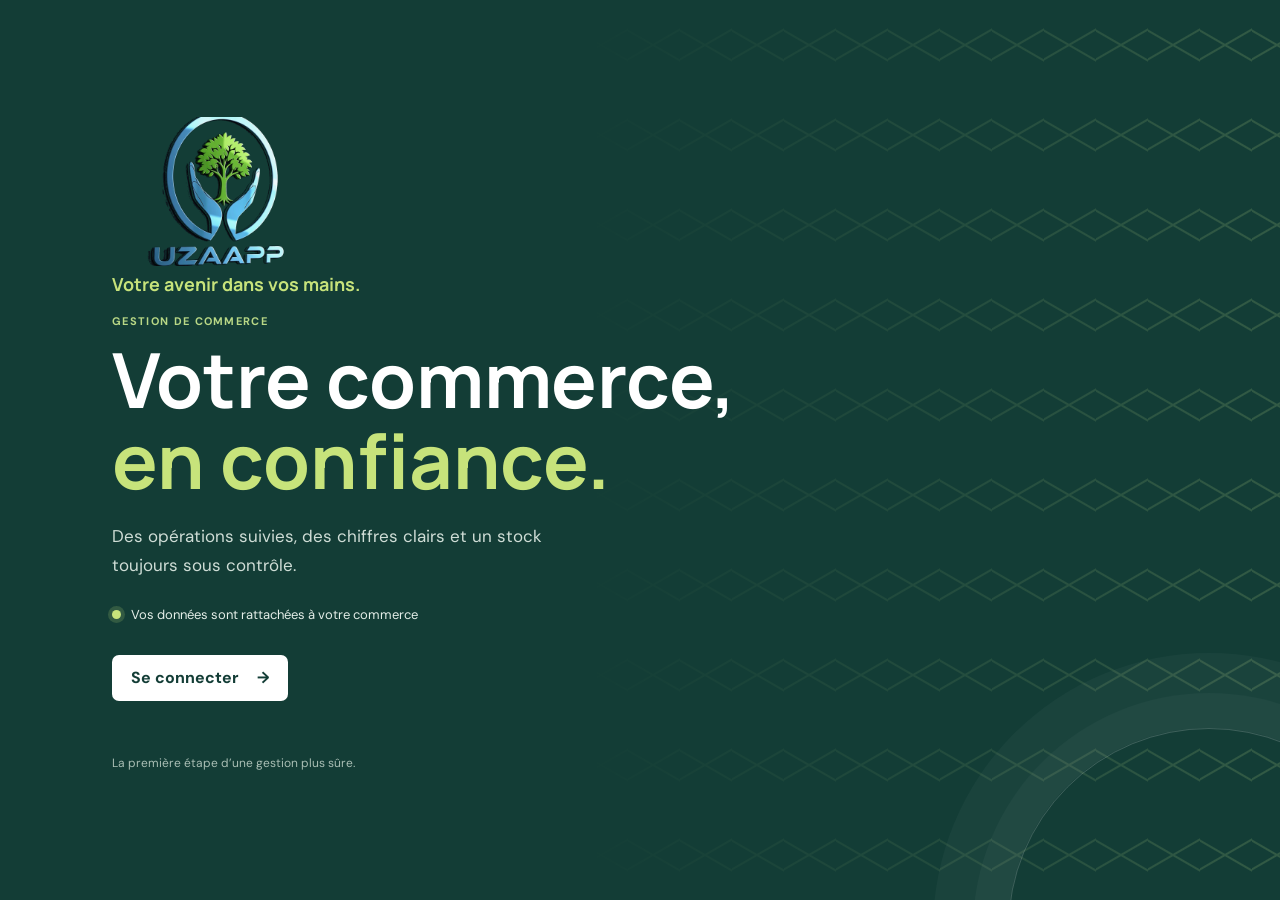
<file: index.html>
<!doctype html>
<html lang="fr">
<head>
  <meta charset="utf-8">
  <meta name="viewport" content="width=device-width, initial-scale=1">
  <meta name="theme-color" content="#133d36">
  <meta name="apple-mobile-web-app-capable" content="yes">
  <meta name="apple-mobile-web-app-title" content="UzaApp">
  <link rel="manifest" href="manifest.webmanifest">
  <link rel="icon" href="logo-mark.svg" type="image/svg+xml">
  <link rel="apple-touch-icon" href="logo-mark.svg">
  <title>UzaApp | Gestion de commerce</title>
  <link rel="stylesheet" href="styles.css">
  <script src="app.js" defer></script>
</head>
<body>
  <section class="welcome" id="welcome" aria-labelledby="welcome-title">
    <div class="welcome-brand"><img class="welcome-logo" src="uzaa-logo-transparent.png" alt="Logo officiel UzaApp"></div>
    <p class="welcome-tagline">Votre avenir dans vos mains.</p>
    <p class="eyebrow">GESTION DE COMMERCE</p>
    <h1 id="welcome-title">Votre commerce,<br><span>en confiance.</span></h1>
    <p class="welcome-copy">Des opérations suivies, des chiffres clairs et un stock toujours sous contrôle.</p>
    <div class="trust-line"><span class="trust-dot"></span> Vos données sont rattachées à votre commerce</div>
    <button class="button button-light" id="open-app" type="button">Se connecter <span aria-hidden="true">→</span></button>
    <p class="welcome-foot">La première étape d’une gestion plus sûre.</p>
  </section>

  <div class="app-shell" id="app-shell" hidden>
    <aside class="sidebar" aria-label="Navigation principale">
      <a class="brand" href="#accueil" aria-label="UzaApp, accueil">
        <img class="brand-mark" src="logo-mark.svg" alt=""><span><b>UZAAPP</b><small>Votre avenir dans vos mains</small></span>
      </a>
      <div class="sidebar-label">ESPACE DE TRAVAIL</div>
      <nav class="nav-list" id="navigation"></nav>
      <div class="sidebar-bottom">
        <div class="secure-note"><span aria-hidden="true">◆</span><span><b>Mode local</b><small>Données sur cet appareil</small></span></div>
        <button class="settings-link" id="settings-button" type="button"><span aria-hidden="true">⚙</span> Établissement</button>
      </div>
    </aside>

    <main class="main-area">
      <header class="topbar">
        <div class="mobile-brand"><img class="brand-mark" src="logo-mark.svg" alt=""><b>UZAAPP</b></div>
        <div class="topbar-meta"><span class="today" id="today"></span><span class="local-pill"><i></i> Local</span></div>
        <div class="account-actions"><span class="account-badge" id="account-badge"></span><button class="logout-button" id="logout-button" type="button">Se déconnecter</button></div>
      </header>

      <div class="content-wrap">
        <section class="page-heading">
          <div><p class="eyebrow" id="page-kicker">VOTRE ACTIVITÉ</p><h2 id="page-title">Vue d’ensemble</h2><p class="page-subtitle" id="page-subtitle">Les repères essentiels de votre établissement, aujourd’hui.</p></div>
          <button class="date-button" id="date-button" type="button"><span aria-hidden="true">▦</span> <span id="date-label"></span></button>
        </section>

        <div class="prototype-notice" id="prototype-notice"><span aria-hidden="true">i</span> Prototype local : le choix Gérant / Agent sert à prévisualiser l’interface, pas à sécuriser les accès.</div>
        <section id="page-content" aria-live="polite"></section>
      </div>
      <footer class="app-footer"><span>UZAA BEYI TSHINI</span><span>UzaApp <b>·</b> gestion sereine</span></footer>
    </main>
  </div>

  <dialog class="modal" id="settings-modal">
    <form method="dialog" class="modal-close-row"><button class="icon-button" aria-label="Fermer" value="close">×</button></form>
    <p class="eyebrow">VOTRE ÉTABLISSEMENT</p><h2>Profil du commerce</h2>
    <form id="profile-form" class="profile-form">
      <label>Nom de l’établissement<input name="nom" maxlength="100" placeholder="Ex. Boutique Uzaa" required></label>
      <label>Adresse<input name="adresse" maxlength="160" placeholder="Adresse du commerce"></label>
      <div class="form-pair"><label>Téléphone<input name="telephone" maxlength="40" inputmode="tel" placeholder="+243 …"></label><label>Adresse e-mail<input name="email" maxlength="120" type="email" placeholder="commerce@exemple.cd"></label></div>
      <p class="modal-hint">Informations enregistrées avec les données de votre commerce.</p>
      <div class="form-row-inline">
        <button class="button button-primary" type="submit">Enregistrer le profil</button>
        <button class="button button-secondary" id="backup-button" type="button">Sauvegarder la base</button>
      </div>
    </form>
    <section class="team-section" id="team-section">
      <p class="eyebrow">ACCÈS À L’ÉQUIPE</p><h3>Créer un compte agent</h3>
      <form id="agent-form" class="profile-form">
        <label>Nom de connexion<input name="username" minlength="3" maxlength="40" pattern="[A-Za-z0-9_.-]+" autocomplete="off" required></label>
        <label>Mot de passe temporaire<input name="password" type="password" minlength="12" maxlength="200" autocomplete="new-password" required></label>
        <p class="modal-hint">Transmettez ces accès à l’agent en privé. Il pourra utiliser son compte sur ses appareils.</p>
        <button class="button button-secondary" type="submit">Créer le compte agent</button>
        <p class="feedback" id="agent-feedback" aria-live="polite"></p>
      </form>
      <div class="agent-list" id="agent-list" aria-live="polite"></div>
    </section>
  </dialog>
  <dialog class="modal" id="auth-modal" aria-labelledby="auth-title">
    <form method="dialog" class="modal-close-row"><button class="icon-button" aria-label="Fermer" value="close">×</button></form>
    <p class="eyebrow">ACCÈS SÉCURISÉ UZAAPP</p><h2 id="auth-title">Connexion</h2>
    <form id="auth-form" class="profile-form">
      <label>Nom de compte<input name="username" minlength="3" maxlength="40" autocomplete="username" required></label>
      <label>Mot de passe<input name="password" type="password" minlength="12" maxlength="200" autocomplete="current-password" required></label>
      <div id="setup-fields" class="profile-form" hidden>
        <p class="setup-explainer" id="setup-explainer">Initialisez le premier compte gérant avec le code de configuration fourni par l’administrateur du serveur.</p>
        <label id="setup-key-field">Code de première configuration<input name="setup_key" type="password" maxlength="200" autocomplete="off" required></label>
        <label class="honeypot" aria-hidden="true">Laisser ce champ vide<input name="website" tabindex="-1" autocomplete="off"></label>
        <label>Nom de l’établissement<input name="establishment" maxlength="100"></label>
        <label>Adresse<input name="address" maxlength="160"></label>
        <label>Téléphone<input name="telephone" maxlength="40" inputmode="tel"></label>
        <label>Adresse e-mail<input name="email" maxlength="120" type="email"></label>
        <p class="modal-hint">Le mot de passe doit contenir au moins 12 caractères.</p>
      </div>
      <p class="feedback" id="auth-feedback" aria-live="polite"></p>
      <button class="button button-primary" id="auth-submit" type="submit">Se connecter</button>
    </form>
    <button class="text-link auth-mode-toggle" id="auth-mode-toggle" type="button">Créer un compte commerce</button>
  </dialog>
  <dialog class="scan-modal" id="scan-modal" aria-labelledby="scan-title">
    <div class="scan-modal-head"><div><p class="eyebrow">CAISSE UZAAPP</p><h2 id="scan-title">Scanner un article</h2></div><button class="icon-button" id="close-scan" type="button" aria-label="Fermer le scanner">×</button></div>
    <div class="camera-stage"><video id="scan-video" muted playsinline></video><div class="scan-frame" aria-hidden="true"></div><div class="camera-placeholder" id="camera-placeholder">Autorisez la caméra pour scanner un code-barres.</div></div>
    <p class="camera-status" id="camera-status" role="status">Le scan caméra nécessite une connexion sécurisée (HTTPS ou localhost).</p>
    <button class="button button-secondary button-small" id="retry-camera" type="button">Réessayer la caméra</button>
  </dialog>
  <div class="toast" id="toast" role="status" aria-live="polite"></div>
</body>
</html>
</file>
<file: styles.css>
@import url('https://fonts.googleapis.com/css2?family=DM+Sans:wght@400;500;600;700&family=Manrope:wght@500;600;700;800&display=swap');

:root {
  color-scheme: light;
  --ink: #182b27;
  --muted: #6e7e78;
  --line: #e3e9e4;
  --paper: #f5f7f3;
  --white: #fff;
  --forest: #133d36;
  --forest-2: #1d584b;
  --mint: #dcefe4;
  --lime: #c7e37b;
  --gold: #f2c65d;
  --coral: #dc725d;
  --blue: #5c91c8;
  --shadow: 0 12px 36px rgb(28 54 45 / 7%);
  font-family: 'DM Sans', 'Segoe UI', sans-serif;
  font-synthesis: none;
}

* { box-sizing: border-box; }
body { margin: 0; color: var(--ink); background: var(--paper); min-width: 320px; }
button, input, textarea { font: inherit; }
button { cursor: pointer; }
[hidden] { display: none !important; }

.welcome { min-height: 100svh; padding: clamp(32px, 9vw, 112px); display: flex; flex-direction: column; align-items: flex-start; justify-content: center; overflow: hidden; position: relative; color: #fff; background: var(--forest); }
.welcome::before { content: ''; position: absolute; inset: 0 0 0 45%; opacity: .19; background-image: linear-gradient(30deg, transparent 48%, #b9d886 49%, #b9d886 50%, transparent 51%), linear-gradient(150deg, transparent 48%, #b9d886 49%, #b9d886 50%, transparent 51%); background-size: 52px 90px; mask-image: linear-gradient(90deg, transparent, #000); pointer-events: none; }
.welcome::after { content: ''; width: 400px; height: 400px; position: absolute; right: -130px; bottom: -230px; border: 1px solid rgb(255 255 255 / 18%); border-radius: 50%; box-shadow: 0 0 0 35px rgb(255 255 255 / 3%), 0 0 0 75px rgb(255 255 255 / 3%); }
.welcome > * { position: relative; z-index: 1; }
.welcome-mark, .brand-mark { display: grid; place-items: center; color: var(--forest); background: var(--lime); font-family: 'Manrope', sans-serif; font-weight: 800; }
.welcome-brand { display: flex; align-items: center; gap: 16px; margin-bottom: 6px; }
.welcome-logo { display: block; width: min(232px, 100%); height: auto; object-fit: contain; }
.welcome-tagline { margin: 0 0 18px; color: var(--lime); font: 700 18px 'Manrope', sans-serif; }
.eyebrow { margin: 0 0 10px; font-size: 11px; line-height: 1.4; letter-spacing: .12em; font-weight: 700; color: var(--forest-2); }
.welcome .eyebrow { color: #b9d886; }
.welcome h1 { font: 700 clamp(42px, 7vw, 76px)/1.06 'Manrope', 'Segoe UI', sans-serif; letter-spacing: 0; margin: 0; max-width: 760px; }
.welcome h1 span { color: var(--lime); }
.welcome-copy { color: #cfddd6; max-width: 490px; line-height: 1.7; font-size: 17px; margin: 22px 0 26px; }
.trust-line { display: flex; align-items: center; gap: 10px; color: #e4eee8; font-size: 13px; margin-bottom: 32px; }
.trust-dot { width: 9px; height: 9px; background: var(--lime); border-radius: 50%; box-shadow: 0 0 0 4px rgb(199 227 123 / 17%); }
.button { border: 0; border-radius: 7px; min-height: 46px; padding: 0 19px; display: inline-flex; align-items: center; justify-content: center; gap: 18px; font-weight: 700; transition: transform .16s ease, background .16s ease; }
.button:hover { transform: translateY(-1px); }
.button-light { color: var(--forest); background: #fff; }
.button-light:hover { background: var(--lime); }
.welcome-foot { color: #a9beb4; font-size: 12px; margin-top: 54px; }

.app-shell { min-height: 100vh; display: grid; grid-template-columns: 248px minmax(0, 1fr); }
.sidebar { height: 100vh; position: sticky; top: 0; display: flex; flex-direction: column; padding: 26px 15px 18px; color: #eaf2ed; background: var(--forest); }
.brand { color: inherit; text-decoration: none; display: flex; gap: 11px; align-items: center; padding: 0 10px 29px; }
.brand-mark { width: 39px; height: 39px; border-radius: 0; flex: none; object-fit: contain; background: transparent; }
.brand b { display: block; font: 800 18px 'Manrope', sans-serif; }
.brand small { display: block; color: #a5bcb1; font-size: 10px; margin-top: 1px; }
.sidebar-label { color: #88a69a; font-size: 9px; font-weight: 700; letter-spacing: .13em; padding: 0 12px 9px; }
.nav-list { display: grid; gap: 4px; }
.nav-item { border: 0; background: transparent; color: #c7d8cf; min-height: 42px; padding: 0 12px; border-radius: 6px; display: flex; gap: 12px; align-items: center; text-align: left; font-size: 13px; transition: background .15s, color .15s; }
.nav-item:hover { color: #fff; background: rgb(255 255 255 / 8%); }
.nav-item.active { color: var(--forest); background: var(--lime); font-weight: 700; }
.nav-icon { width: 21px; height: 21px; flex: none; color: currentColor; }
.sidebar-bottom { margin-top: auto; }
.secure-note { border-top: 1px solid rgb(255 255 255 / 13%); padding: 17px 9px; display: flex; gap: 11px; align-items: center; color: var(--lime); }
.secure-note b, .secure-note small { display: block; }
.secure-note b { color: #f1f6f2; font-size: 12px; }
.secure-note small { color: #9eb5a9; font-size: 10px; margin-top: 3px; }
.settings-link { width: 100%; border: 0; border-radius: 6px; padding: 11px; text-align: left; color: #c7d8cf; background: transparent; font-size: 12px; }
.settings-link:hover { background: rgb(255 255 255 / 8%); }
.settings-link span { margin-right: 9px; }

.main-area { min-width: 0; display: flex; flex-direction: column; }
.topbar { height: 67px; display: flex; justify-content: flex-end; align-items: center; gap: 20px; padding: 0 clamp(18px, 4vw, 55px); border-bottom: 1px solid var(--line); background: rgb(255 255 255 / 84%); }
.topbar-meta { display: flex; gap: 15px; align-items: center; color: var(--muted); font-size: 11px; }
.local-pill { display: inline-flex; gap: 6px; align-items: center; padding: 6px 9px; border-radius: 4px; background: #eef3ed; color: #52665c; font-weight: 600; }
.local-pill i { width: 6px; height: 6px; border-radius: 50%; background: #61a875; }
.role-switch { display: flex; padding: 3px; border: 1px solid var(--line); border-radius: 6px; background: #f7f8f6; }
.role-button { border: 0; color: var(--muted); background: transparent; padding: 7px 11px; border-radius: 4px; font-size: 11px; }
.role-button.active { color: var(--forest); background: #fff; box-shadow: 0 1px 4px rgb(24 43 39 / 12%); font-weight: 700; }
.account-actions { display: flex; align-items: center; gap: 12px; }
.account-badge { color: #52665c; font-size: 11px; font-weight: 600; }
.logout-button { border: 1px solid var(--line); border-radius: 5px; padding: 8px 10px; color: #52665c; background: #fff; font-size: 10px; }
.logout-button:hover { color: var(--forest); border-color: #abc4b2; }
.mobile-brand { display: none; }
.content-wrap { width: min(1160px, 100%); padding: 35px clamp(18px, 4vw, 55px) 50px; margin: 0 auto; flex: 1; }
.page-heading { display: flex; align-items: end; justify-content: space-between; gap: 20px; margin-bottom: 25px; }
.page-heading h2, .modal h2 { font: 700 28px/1.2 'Manrope', 'Segoe UI', sans-serif; letter-spacing: 0; margin: 0; }
.page-subtitle { margin: 8px 0 0; font-size: 13px; color: var(--muted); }
.date-button { border: 1px solid var(--line); border-radius: 5px; padding: 9px 11px; background: #fff; color: #47594f; font-size: 11px; white-space: nowrap; }
.date-button span:first-child { color: var(--forest-2); margin-right: 4px; }
.prototype-notice { display: flex; gap: 9px; align-items: flex-start; background: #fbf5e4; border-left: 3px solid var(--gold); color: #725d2b; padding: 11px 13px; font-size: 11px; line-height: 1.5; margin-bottom: 21px; }
.prototype-notice > span { display: grid; place-items: center; flex: none; width: 15px; height: 15px; border: 1px solid currentColor; border-radius: 50%; font-size: 9px; font-weight: 700; }
.workspace-search { position: relative; z-index: 2; margin: 0 0 15px; }
.workspace-search-field { min-height: 45px; display: flex; align-items: center; gap: 11px; padding: 0 12px; border: 1px solid #dce5dd; border-radius: 6px; background: #fff; color: var(--forest-2); box-shadow: 0 2px 8px rgb(24 43 39 / 3%); }
.workspace-search-field:focus-within { border-color: #7fac91; box-shadow: 0 0 0 3px rgb(29 88 75 / 8%); }
.workspace-search-field > svg { width: 19px; height: 19px; flex: none; }
.workspace-search-field input { width: 100%; min-width: 0; border: 0; outline: 0; color: var(--ink); background: transparent; font-size: 12px; }
.workspace-search-field input::placeholder { color: #84928a; }
.workspace-search-field kbd { flex: none; color: #87948c; font: 12px 'DM Sans', sans-serif; }
.workspace-search-results { margin-top: 6px; padding: 8px 12px; border: 1px solid var(--line); border-radius: 6px; background: #fff; box-shadow: var(--shadow); }
.search-results-title { margin: 2px 0 5px; color: var(--muted); font-size: 9px; font-weight: 700; text-transform: uppercase; letter-spacing: .07em; }
.search-result { min-height: 49px; display: flex; align-items: center; gap: 10px; border-top: 1px solid #eff2ef; }
.search-result-art { width: 30px; height: 30px; display: grid; place-items: center; flex: none; border-radius: 6px; color: #688a3d; background: #ecf3d9; }
.search-result-art svg { width: 18px; height: 18px; }
.search-result-name { flex: 1; min-width: 0; }
.search-result-name b, .search-result-name small { display: block; overflow: hidden; text-overflow: ellipsis; white-space: nowrap; }
.search-result-name b { font-size: 11px; }
.search-result-name small { margin-top: 3px; color: var(--muted); font-size: 9px; }
.search-no-results td { padding: 14px 12px; color: var(--muted); text-align: center; font-size: 11px; }
.metrics { display: grid; grid-template-columns: repeat(4, minmax(0, 1fr)); gap: 12px; margin-bottom: 18px; }
.metric { background: #fff; border: 1px solid var(--line); border-radius: 7px; padding: 16px; min-height: 108px; }
.metric-head { display: flex; justify-content: space-between; align-items: center; gap: 9px; color: var(--muted); font-size: 11px; }
.metric-icon { width: 30px; height: 30px; display: grid; place-items: center; background: var(--mint); color: var(--forest-2); border-radius: 6px; }
.metric-icon svg { width: 18px; height: 18px; }
.metric-value { margin-top: 14px; font: 700 23px 'Manrope', sans-serif; letter-spacing: 0; white-space: nowrap; }
.metric-value small { font: 500 11px 'DM Sans', sans-serif; color: var(--muted); }
.dashboard-grid { display: grid; grid-template-columns: minmax(0, 1.45fr) minmax(240px, .8fr); gap: 15px; }
.panel { border: 1px solid var(--line); border-radius: 7px; background: #fff; min-width: 0; }
.panel-heading { display: flex; justify-content: space-between; align-items: center; gap: 12px; padding: 16px 18px; border-bottom: 1px solid var(--line); }
.panel-heading h3 { margin: 0; font: 700 14px 'Manrope', sans-serif; letter-spacing: 0; }
.panel-heading p { margin: 4px 0 0; color: var(--muted); font-size: 10px; }
.text-link { border: 0; color: var(--forest-2); background: transparent; font-size: 11px; font-weight: 700; }
.activity-list { padding: 4px 18px; }
.activity-empty { padding: 22px 0; color: var(--muted); font-size: 12px; text-align: center; }
.activity-row { min-height: 48px; display: flex; align-items: center; justify-content: space-between; gap: 12px; border-bottom: 1px solid #eff2ef; font-size: 11px; }
.activity-row:last-child { border: 0; }
.activity-name { display: flex; align-items: center; gap: 9px; min-width: 0; }
.activity-dot { width: 8px; height: 8px; flex: none; border-radius: 3px; background: var(--blue); }
.activity-name span:last-child { overflow: hidden; white-space: nowrap; text-overflow: ellipsis; }
.activity-meta { color: var(--muted); white-space: nowrap; }
.activity-meta.positive { color: var(--forest-2); font-weight: 700; }
.activity-meta.negative { color: #b34c37; font-weight: 700; }
.quick-actions { padding: 13px; display: grid; grid-template-columns: repeat(2, minmax(0, 1fr)); gap: 8px; }
.quick-action { min-height: 84px; border: 1px solid var(--line); border-radius: 5px; padding: 10px; text-align: left; background: #fff; color: var(--ink); transition: border-color .15s, background .15s, transform .15s; }
.quick-action:hover { border-color: #97bba8; background: #f7fbf8; }
.quick-action:hover { transform: translateY(-1px); }
.quick-illustration { width: 39px; height: 39px; display: block; padding: 8px; margin-bottom: 7px; border-radius: 8px; }
.quick-entrees .quick-illustration { color: #237b70; background: #dff2e9; }
.quick-ventes .quick-illustration { color: #277aa5; background: #e0f0f6; }
.quick-stock .quick-illustration { color: #688a3d; background: #ecf3d9; }
.quick-depenses .quick-illustration { color: #b35b45; background: #fae9e3; }
.quick-credits .quick-illustration { color: #9b7730; background: #f7f0d9; }
.quick-portefeuille .quick-illustration { color: #546f9d; background: #e6ebf6; }
.quick-inventaire .quick-illustration { color: #42795a; background: #e1efe4; }
.quick-bible .quick-illustration { color: #8b6550; background: #f1e9e1; }
.quick-action b { font-size: 11px; }
.register-layout { display: grid; grid-template-columns: minmax(0, .94fr) minmax(360px, 1.06fr); gap: 14px; align-items: stretch; }
.scanner-panel { padding: 19px; background: linear-gradient(130deg, #fff 60%, #f1f8f2); }
.scanner-heading { display: flex; gap: 13px; align-items: center; margin-bottom: 17px; }
.scanner-emblem { width: 50px; height: 50px; flex: none; display: grid; place-items: center; border-radius: 11px; background: #dff1e5; color: var(--forest-2); }
.scanner-emblem svg { width: 27px; height: 27px; }
.scanner-heading .eyebrow { margin-bottom: 4px; }
.scanner-heading h3 { margin: 0; font: 700 17px 'Manrope', sans-serif; }
.scanner-heading p:last-child { margin: 4px 0 0; color: var(--muted); font-size: 10px; }
.barcode-form { display: grid; grid-template-columns: minmax(0, 1fr) auto 42px; gap: 7px; }
.barcode-form input, .barcode-catalog-field input, .checkout-client input { width: 100%; min-width: 0; min-height: 42px; padding: 0 11px; outline: none; border: 1px solid #d7e1d9; border-radius: 5px; color: var(--ink); background: #fff; font-size: 12px; }
.barcode-form input:focus, .barcode-catalog-field input:focus, .checkout-client input:focus { border-color: var(--forest-2); box-shadow: 0 0 0 3px rgb(29 88 75 / 9%); }
.barcode-form .button { min-height: 42px; padding: 0 14px; }
.camera-button { width: 42px; height: 42px; display: grid; place-items: center; border: 1px solid #cdded1; border-radius: 5px; color: var(--forest-2); background: #eaf3eb; }
.camera-button:hover { background: var(--mint); }
.camera-button svg { width: 21px; height: 21px; }
.scanner-hint { min-height: 30px; margin: 10px 0 0; color: var(--muted); font-size: 10px; line-height: 1.5; }
.cart-panel { display: flex; flex-direction: column; min-height: 225px; }
.cart-panel .panel-heading { padding: 13px 16px; }
.cart-lines { flex: 1; max-height: 240px; overflow-y: auto; padding: 0 15px; }
.cart-empty { min-height: 130px; display: flex; flex-direction: column; align-items: center; justify-content: center; color: var(--muted); text-align: center; }
.cart-empty > span { color: var(--forest-2); font-size: 23px; margin-bottom: 6px; }
.cart-empty b { font-size: 11px; color: #4a5a51; }
.cart-empty p { margin: 5px 0 0; font-size: 10px; }
.cart-line { min-height: 59px; display: grid; grid-template-columns: minmax(75px, 1fr) auto auto 22px; align-items: center; gap: 10px; border-bottom: 1px solid #edf1ed; }
.cart-product { min-width: 0; }
.cart-product b, .cart-product small { display: block; overflow: hidden; text-overflow: ellipsis; white-space: nowrap; }
.cart-product b { font-size: 11px; }
.cart-product small { margin-top: 3px; color: var(--muted); font-size: 9px; }
.quantity-stepper { height: 28px; display: flex; align-items: center; border: 1px solid var(--line); border-radius: 4px; }
.quantity-stepper button { width: 25px; height: 26px; border: 0; background: transparent; color: var(--forest-2); font-size: 15px; }
.quantity-stepper span { min-width: 19px; text-align: center; font-size: 10px; }
.cart-line-total { white-space: nowrap; font-size: 10px; }
.remove-line { border: 0; color: #a1766d; background: transparent; font-size: 18px; }
.checkout-bar { display: grid; grid-template-columns: minmax(95px, 1fr) auto auto; align-items: end; gap: 10px; padding: 12px 15px; border-top: 1px solid var(--line); background: #f8faf7; }
.checkout-client { display: grid; gap: 5px; color: var(--muted); font-size: 9px; }
.checkout-client input { min-height: 35px; font-size: 10px; }
.checkout-total span, .checkout-total strong { display: block; white-space: nowrap; }
.checkout-total span { color: var(--muted); font-size: 9px; }
.checkout-total strong { margin-top: 4px; color: var(--forest); font: 700 15px 'Manrope', sans-serif; }
.checkout-button { min-height: 36px; padding: 0 11px; font-size: 10px; white-space: nowrap; }
.checkout-button:disabled { cursor: not-allowed; opacity: .5; }
.register-lower { display: grid; grid-template-columns: minmax(0, .9fr) minmax(300px, 1.4fr); gap: 16px; margin-top: 14px; align-items: start; }
.barcode-catalog-field { display: grid; gap: 6px; margin-top: 11px; color: #52665c; font-size: 10px; font-weight: 600; }
.barcode-catalog-field input { min-height: 38px; }
.visually-hidden { position: absolute; width: 1px; height: 1px; overflow: hidden; clip: rect(0, 0, 0, 0); white-space: nowrap; }
.entry-layout { display: grid; grid-template-columns: minmax(0, .9fr) minmax(300px, 1.4fr); gap: 16px; align-items: start; }
.composer { padding: 17px; }
.composer-label { display: flex; align-items: center; justify-content: space-between; margin-bottom: 10px; font-size: 12px; font-weight: 700; }
.composer-label span { color: var(--muted); font-weight: 400; font-size: 10px; }
.message-box { width: 100%; min-height: 145px; resize: vertical; border: 1px solid #dbe3dc; border-radius: 5px; outline: none; padding: 12px; color: var(--ink); background: #fbfcfa; font-size: 12px; line-height: 1.6; }
.message-box:focus { border-color: var(--forest-2); box-shadow: 0 0 0 3px rgb(29 88 75 / 10%); }
.message-hint { min-height: 28px; color: var(--muted); font-size: 10px; line-height: 1.45; margin: 8px 0 11px; }
.composer-actions { display: flex; gap: 8px; align-items: center; }
.button-primary { color: #fff; background: var(--forest-2); }
.button-primary:hover { background: var(--forest); }
.button-secondary { color: #52665c; background: #edf2ed; }
.button-small { min-height: 37px; padding: 0 12px; font-size: 11px; gap: 8px; }
.feedback { font-size: 11px; line-height: 1.5; margin-top: 10px; }
.feedback.error { color: #a3382c; }
.feedback.success { color: #246a45; }
.table-panel { overflow: hidden; }
.table-scroll { overflow-x: auto; }
.data-table { width: 100%; border-collapse: collapse; text-align: left; min-width: 580px; }
.data-table th { padding: 10px 12px; color: #748179; background: #f8faf7; font-size: 9px; font-weight: 700; text-transform: uppercase; letter-spacing: .05em; white-space: nowrap; }
.data-table td { padding: 11px 12px; border-top: 1px solid #eef1ed; color: #3e4e46; font-size: 11px; white-space: nowrap; }
.empty-row td { padding: 24px 12px; text-align: center; color: var(--muted); white-space: normal; }
.stock-state { display: inline-flex; align-items: center; gap: 6px; font-size: 10px; }
.stock-state i { width: 7px; height: 7px; border-radius: 50%; background: #66a56d; }
.stock-state.low i { background: #e6a73e; }
.stock-state.empty i { background: #d66053; }
.stock-state.stale i { background: #e0bc48; }
.stock-summary { padding: 16px 18px; display: flex; flex-wrap: wrap; gap: 23px; color: var(--muted); font-size: 11px; }
.stock-summary b { color: var(--ink); font-size: 15px; display: block; margin-top: 4px; }
.total-strip { display: flex; justify-content: space-between; gap: 10px; padding: 14px 17px; background: #f3f7f1; border-top: 1px solid var(--line); font-size: 11px; font-weight: 700; }
.total-strip strong { color: var(--forest-2); }
.credit-due { color: #b34c37; font-weight: 700; }
.bible-panel { padding: clamp(20px, 4vw, 42px); background: var(--forest); color: #f6faf6; }
.bible-panel .eyebrow { color: var(--lime); }
.bible-panel h3 { font: 700 24px/1.3 'Manrope', sans-serif; margin: 0 0 12px; }
.bible-panel p { max-width: 610px; font-size: 14px; line-height: 1.8; color: #ccddd4; }
.bible-ref { margin-top: 24px; color: var(--lime); font-weight: 700; font-size: 11px; }
.app-footer { display: flex; justify-content: space-between; gap: 12px; padding: 15px clamp(18px, 4vw, 55px); border-top: 1px solid var(--line); color: #829088; font-size: 9px; letter-spacing: .04em; }
.app-footer b { color: var(--gold); }
.modal { width: min(520px, calc(100% - 28px)); border: 1px solid var(--line); border-radius: 8px; padding: 23px; box-shadow: 0 24px 70px rgb(12 33 25 / 28%); }
.modal::backdrop { background: rgb(15 39 31 / 58%); }
.modal-close-row { display: flex; justify-content: flex-end; margin: -10px -8px 10px; }
.icon-button { border: 0; width: 34px; height: 34px; background: transparent; color: var(--muted); font-size: 24px; border-radius: 5px; }
.icon-button:hover { background: #eff3ee; }
.modal h2 { margin-bottom: 21px; font-size: 23px; }
.profile-form { display: grid; gap: 13px; }
.profile-form label { display: grid; gap: 6px; color: #516158; font-size: 11px; font-weight: 600; }
.profile-form input { width: 100%; min-height: 40px; border: 1px solid #dce4dc; border-radius: 4px; padding: 0 10px; outline: none; background: #fbfcfa; font-size: 12px; }
.profile-form input:focus { border-color: var(--forest-2); }
.honeypot { position: absolute !important; width: 1px; height: 1px; overflow: hidden; clip: rect(0, 0, 0, 0); white-space: nowrap; }
.form-pair { display: grid; grid-template-columns: 1fr 1fr; gap: 10px; }
.modal-hint { margin: 0; font-size: 10px; color: var(--muted); line-height: 1.5; }
.team-section { border-top: 1px solid var(--line); margin-top: 22px; padding-top: 18px; }
.team-section h3 { margin: 0 0 14px; font: 700 15px 'Manrope', sans-serif; }
.agent-list { display: grid; gap: 7px; margin-top: 18px; }
.agent-row { min-height: 42px; display: flex; align-items: center; justify-content: space-between; gap: 10px; border-top: 1px solid var(--line); padding-top: 7px; font-size: 11px; }
.agent-row small { color: var(--muted); }
.agent-revoke { border: 1px solid #ead8d3; border-radius: 4px; padding: 6px 8px; color: #a3382c; background: #fff; font-size: 10px; }
.agent-revoke:hover { background: #fbefec; }
.setup-explainer { margin: 0; color: #52665c; font-size: 11px; line-height: 1.6; }
.profile-form [hidden] { display: none; }
.scan-modal { width: min(500px, calc(100% - 28px)); border: 1px solid var(--line); border-radius: 8px; padding: 21px; box-shadow: 0 24px 70px rgb(12 33 25 / 28%); }
.scan-modal::backdrop { background: rgb(15 39 31 / 65%); }
.scan-modal-head { display: flex; align-items: center; justify-content: space-between; gap: 10px; margin-bottom: 14px; }
.scan-modal-head .eyebrow { margin-bottom: 4px; }
.scan-modal-head h2 { margin: 0; font: 700 21px 'Manrope', sans-serif; }
.camera-stage { min-height: 240px; position: relative; overflow: hidden; display: grid; place-items: center; border-radius: 6px; background: #152c26; }
.camera-stage video { width: 100%; height: 260px; display: block; object-fit: cover; }
.camera-placeholder { position: absolute; max-width: 240px; color: #e3eee7; font-size: 12px; text-align: center; line-height: 1.6; }
.scan-frame { position: absolute; width: min(72%, 300px); height: 95px; border: 2px solid #c7e37b; border-radius: 8px; box-shadow: 0 0 0 999px rgb(7 18 14 / 20%); pointer-events: none; }
.camera-status { color: var(--muted); font-size: 11px; line-height: 1.5; margin: 12px 0; }
.toast { position: fixed; z-index: 5; right: 20px; bottom: 20px; max-width: min(360px, calc(100vw - 40px)); transform: translateY(15px); opacity: 0; pointer-events: none; padding: 12px 15px; border-radius: 5px; color: #fff; background: var(--forest); box-shadow: var(--shadow); font-size: 12px; transition: opacity .2s, transform .2s; }
.toast.show { opacity: 1; transform: translateY(0); }

@media (max-width: 900px) {
  .app-shell { grid-template-columns: 210px minmax(0, 1fr); }
  .metrics { grid-template-columns: repeat(2, minmax(0, 1fr)); }
  .entry-layout, .register-lower { grid-template-columns: 1fr; }
  .register-layout { grid-template-columns: 1fr; }
}
@media (max-width: 640px) {
  .welcome { min-height: 100svh; padding: 38px 25px; }
  .welcome-brand { margin-bottom: 6px; }
  .welcome-logo { width: min(196px, 100%); }
  .welcome-tagline { font-size: 16px; }
  .welcome-copy { font-size: 15px; }
  .welcome-foot { margin-top: 40px; }
  .app-shell { display: block; padding-bottom: 61px; }
  .sidebar { position: fixed; z-index: 4; inset: auto 0 0; width: 100%; height: auto; padding: 0; box-shadow: 0 -5px 20px rgb(25 44 37 / 12%); }
  .sidebar .brand, .sidebar-label, .sidebar-bottom { display: none; }
  .nav-list { display: flex; overflow-x: auto; scrollbar-width: none; gap: 0; padding: 5px 7px max(5px, env(safe-area-inset-bottom)); }
  .nav-list::-webkit-scrollbar { display: none; }
  .nav-item { min-width: 68px; min-height: 51px; flex: 1 0 68px; padding: 4px 5px; display: flex; flex-direction: column; justify-content: center; gap: 3px; border-radius: 5px; font-size: 9px; }
  .nav-icon { width: 20px; height: 20px; }
  .topbar { height: 58px; justify-content: space-between; gap: 8px; padding: 0 14px; }
  .mobile-brand { display: flex; gap: 8px; align-items: center; color: var(--forest); font: 800 15px 'Manrope', sans-serif; }
  .mobile-brand .brand-mark { width: 31px; height: 31px; border-radius: 0; }
  .topbar-meta { gap: 7px; }
  .today { display: none; }
  .account-actions { gap: 6px; }
  .account-badge { max-width: 115px; overflow: hidden; text-overflow: ellipsis; white-space: nowrap; font-size: 9px; }
  .logout-button { padding: 7px; font-size: 9px; }
  .content-wrap { padding: 25px 14px 32px; }
  .page-heading { align-items: flex-start; margin-bottom: 17px; }
  .page-heading h2 { font-size: 23px; }
  .page-subtitle { max-width: 280px; line-height: 1.5; font-size: 11px; }
  .date-button { padding: 8px; font-size: 0; }
  .date-button span:first-child { font-size: 13px; margin: 0; }
  .prototype-notice { font-size: 10px; margin-bottom: 14px; }
  .workspace-search { margin-bottom: 11px; }
  .workspace-search-field { min-height: 42px; }
  .workspace-search-field input { font-size: 11px; }
  .search-result { gap: 7px; }
  .search-result .button { padding: 0 8px; font-size: 9px; }
  .metrics { gap: 8px; margin-bottom: 12px; }
  .metric { min-height: 96px; padding: 12px; }
  .metric-head { font-size: 10px; }
  .metric-value { font-size: 19px; margin-top: 13px; }
  .dashboard-grid { grid-template-columns: 1fr; gap: 11px; }
  .panel-heading { padding: 13px; }
  .quick-actions { padding: 10px; }
  .quick-action { min-height: 76px; }
  .quick-illustration { width: 34px; height: 34px; }
  .register-layout { gap: 10px; }
  .scanner-panel { padding: 14px; }
  .scanner-heading { margin-bottom: 13px; }
  .checkout-bar { grid-template-columns: minmax(90px, 1fr) auto; }
  .checkout-button { grid-column: 1 / -1; width: 100%; }
  .cart-line { gap: 7px; }
  .app-footer { padding: 12px 14px; font-size: 8px; }
  .app-footer span:last-child { text-align: right; }
  .form-pair { grid-template-columns: 1fr; }
}

@media (prefers-reduced-motion: reduce) {
  *, *::before, *::after { scroll-behavior: auto !important; transition-duration: .01ms !important; }
}
</file>
